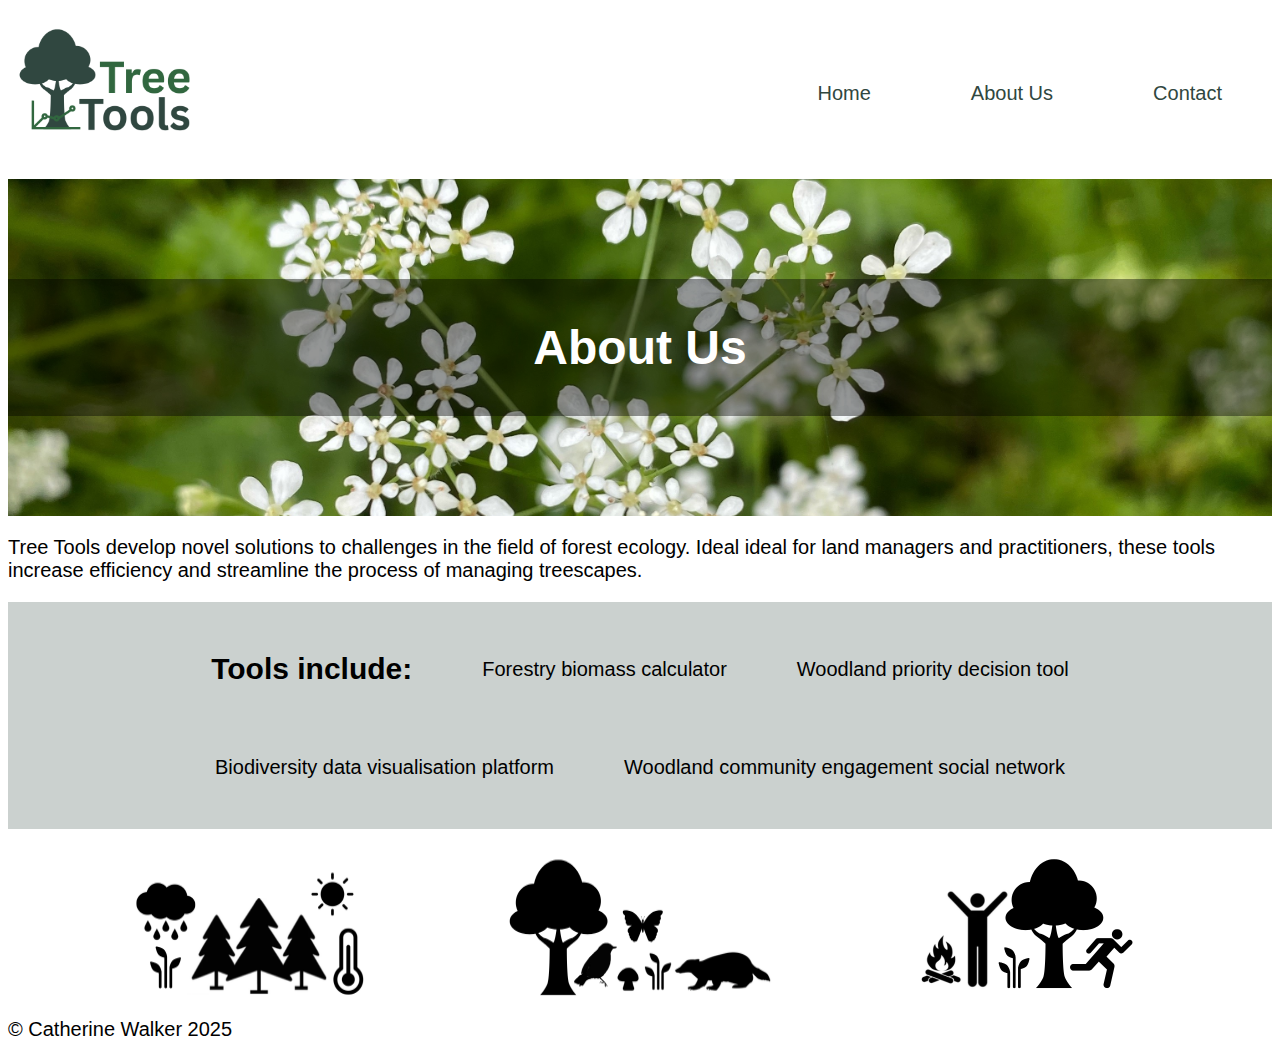
<file: about.html>
<!DOCTYPE html>
<html lang="en">
<head>
    <meta charset="UTF-8">
    <meta name="viewport" content="width=device-width, initial-scale=1.0">
    <title>Document</title>
    <link rel="stylesheet" href="styles.css">
</head>
<body>

    <header>

        <div class="logo">
            <a href="index.html"><img src="/images/tt-logo.png" alt="Tree Tools Logo" width="200px">
                </a>
        </div>

        <div class="nav">
        <ul class="nav-list">
            <li><a href="index.html">Home</a></li>
            <li><a href="about.html">About Us</a></li>
            <li><a href="contact.html">Contact</a></li>
        </ul>
        </div>

    </header>


    <div class="banner banner-about">
        <h1>About Us</h1>
    </div>

    <div>
        <p>
            Tree Tools develop novel solutions to challenges in the field of forest ecology. Ideal
            ideal for land managers and practitioners, these tools increase efficiency and streamline the
            process of managing treescapes. 
        </p>
        <ul class="about-section nav-list">
            <span class="tools">Tools include:</span>
            <li>Forestry biomass calculator</li>
            <li>Woodland priority decision tool</li>
            <li>Biodiversity data visualisation platform</li>
            <li>Woodland community engagement social network</li>
        </ul>
    </div>


    <div class="about-us-images">
        <img class="about-image" src="images/climate-icon.png" alt="Icons representing climate">
        <img class="about-image" src="images/biodiversity-icon.png" alt="Icons representing biodiversity">
        <img class="about-image" src="images/wellbeing-icon.png" alt="Icons representing community engagement">
    </div>


    <footer>

    <div class="copyright">

        <p class="copyright">&#169 Catherine Walker 2025</p>

    </div>

    </footer>

</body>
</html>
</file>
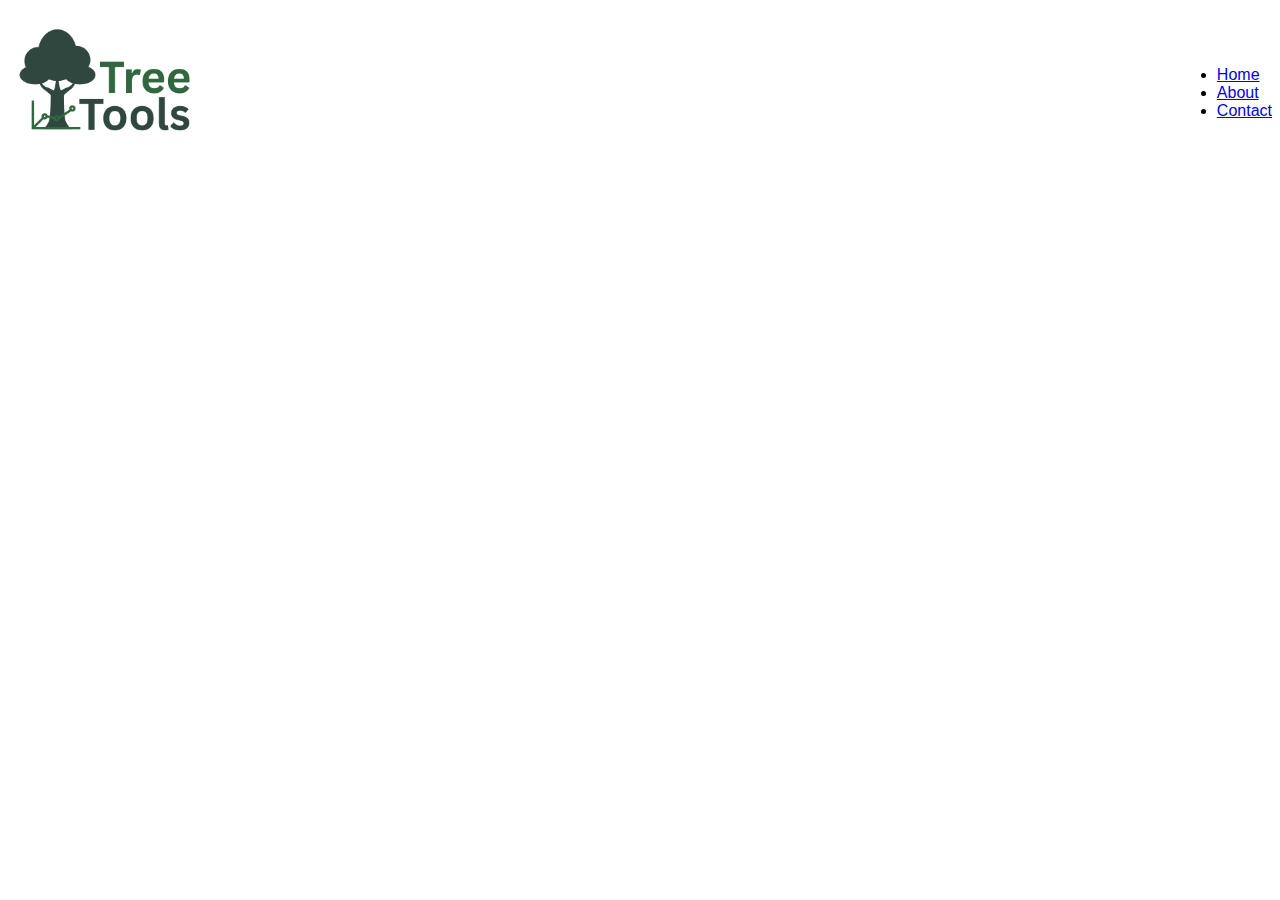
<file: biodiversity.html>
<!DOCTYPE html>
<html lang="en">
<head>
    <meta charset="UTF-8">
    <meta name="viewport" content="width=device-width, initial-scale=1.0">
    <title>Document</title>
    <link rel="stylesheet" href="styles.css">
</head>
<body>

    <header>

        <div class="logo">
            <img src="/images/tt-logo.png" alt="Tree Tools Logo" width="200px">
        </div>

        <div class="nav">
        <ul>
            <li><a href="index.html">Home</a></li>
            <li><a href="about.html">About</a></li>
            <li><a href="contact.html">Contact</a></li>
        </ul>
        </div>

    </header>
    
</body>
</html>
</file>
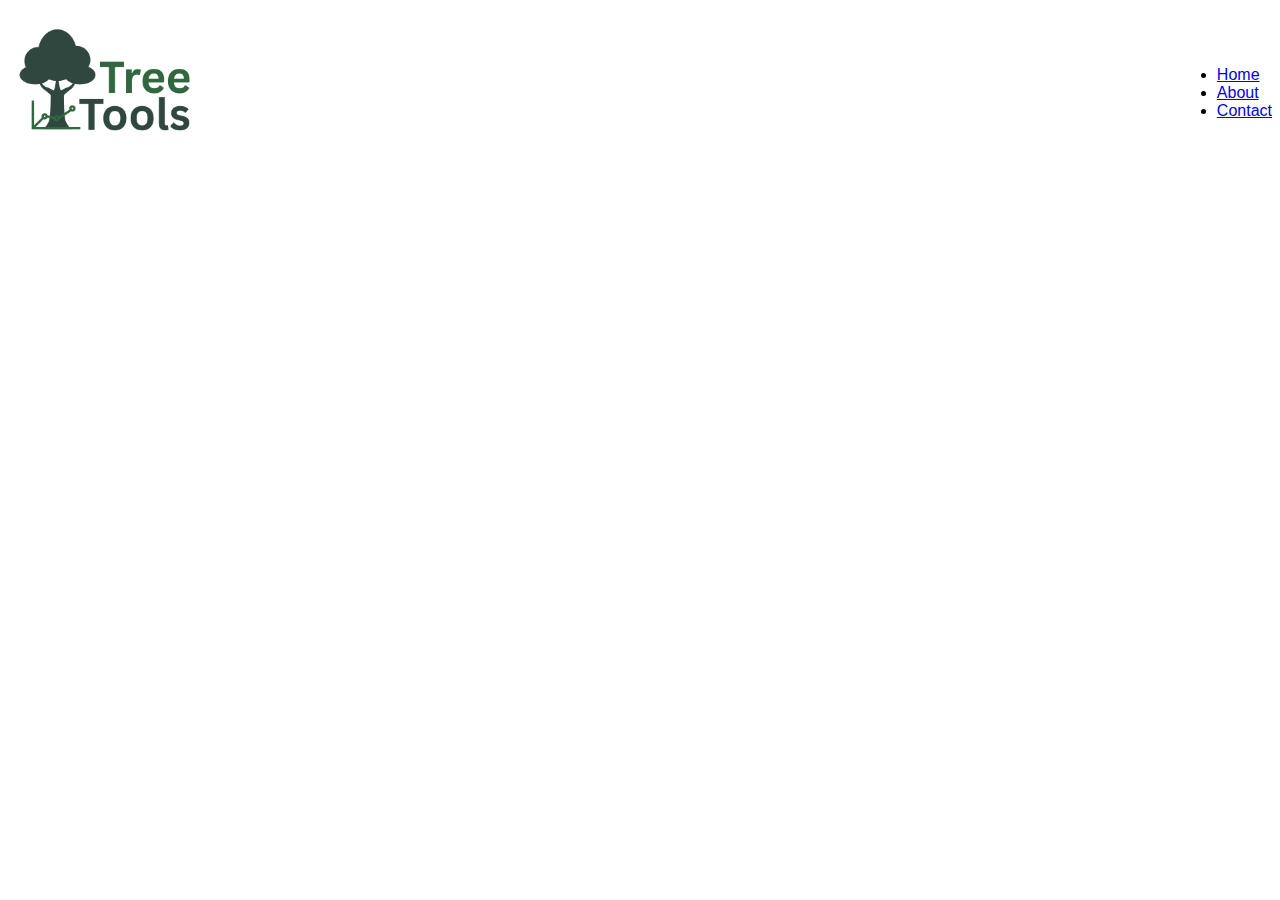
<file: climate.html>
<!DOCTYPE html>
<html lang="en">
<head>
    <meta charset="UTF-8">
    <meta name="viewport" content="width=device-width, initial-scale=1.0">
    <title>Document</title>
    <link rel="stylesheet" href="styles.css">
</head>
<body>

<header>

        <div class="logo">
            <a href="index.html"><img src="/images/tt-logo.png" alt="Tree Tools Logo" width="200px">
                </a>
        </div>

        <div class="nav">
        <ul>
            <li><a href="index.html">Home</a></li>
            <li><a href="about.html">About</a></li>
            <li><a href="contact.html">Contact</a></li>
        </ul>
        </div>

    </header>
    
</body>
</html>
</file>
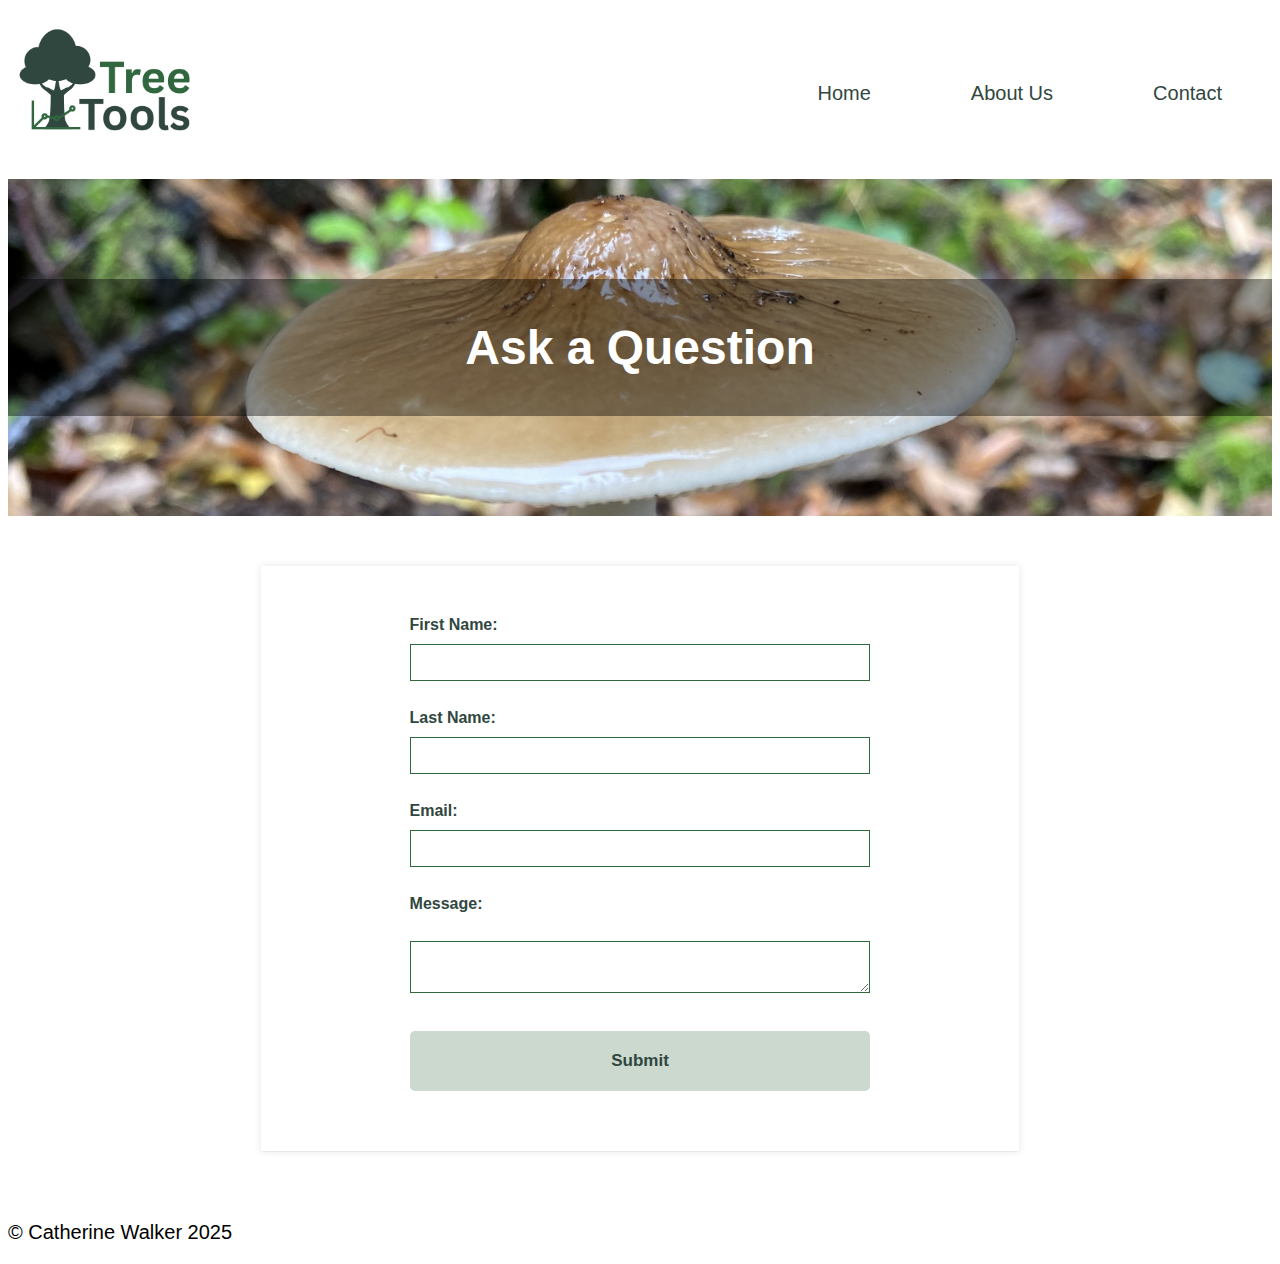
<file: contact.html>
<!DOCTYPE html>
<html lang="en">
<head>
    <meta charset="UTF-8">
    <meta name="viewport" content="width=device-width, initial-scale=1.0">
    <title>Document</title>
    <link rel="stylesheet" href="styles.css">
</head>
<body>

    <header>

        <div class="logo">
            <a href="index.html"><img src="/images/tt-logo.png" alt="Tree Tools Logo" width="200px">
                </a>
        </div>

        <div class="nav">
        <ul class="nav-list">
            <li><a href="index.html">Home</a></li>
            <li><a href="about.html">About Us</a></li>
            <li><a href="contact.html">Contact</a></li>
        </ul>
        </div>

    </header>

    <div class="banner banner-contact">
        <h1>Ask a Question</h1>
    </div>
    <div class="form-container">
    <div class="contact-form">
    <form action="">
        <label for="fname">First Name:</label>
            <input type="text" name="fname"><br>
            <label for="lname">Last Name:</label>
            <input type="text" name="lname"><br>
            <label for="email">Email:</label>
            <input type="text" name="email"><br>
            <label for="message">Message:</label><br>
            <textarea name="message" ></textarea><br>
            <input class="submit" type="submit" value="Submit">
    </form>
    </div>
    </div>
    <footer>

    <div class="copyright">

        <p class="copyright">&#169 Catherine Walker 2025</p>

    </div>

    </footer>
    
</body>
</html>
</file>
<file: styles.css>
*{
    font-family: Arial, Helvetica, sans-serif;
    box-sizing: border-box;
}

header{
    background-color: white;
    display: flex;
    flex-direction: row;
    align-items: center;
    justify-content: space-between;
    position: sticky;
    top:0;
}

.logo{
    margin-right:20px;
}


.nav-list{
    display: flex;
    list-style-type: none;
    flex-direction: row;
    flex-wrap: wrap;
    font-size: 20px;
}

.nav-list li a{
    display: flex;
    color:#304740;
    padding-left: 50px;
    padding-right: 50px;
    padding-top:20px;
    padding-bottom: 20px;
    text-decoration: none;
    border-radius: 5px;
}

.nav-list li :hover {
  background-color:#31673f40;
}

.banner{
    text-align: center;
    display: flex;
    justify-content: center;
    background-size: 100%;
    padding-bottom: 100px;
    padding-top: 100px;
    width: 100%;
    background-repeat: no-repeat;
    flex-wrap: wrap;
}

.banner-home{
    background-image: url("./images/home-banner.jpg");
}

.banner-about{
    background-image: url("./images/about-us-banner.JPG");
}

.banner-contact{
    background-image: url("./images/contact-banner.jpg");
}



h1{
    background-color: #00000069;
    color: white;
    line-height: 1.2;
    padding: 40px 20px;
    margin: 0;
    width: 100%;
    min-width: 0;
    text-align: center;
    white-space: normal;
    overflow-wrap: break-word;
    font-size: 300%;
}

h2::before, h2::after{
    content:"↟↟";
    font-size: 35px;
    padding: 10px;
}

.subheading{
    display: flex;
    justify-content: center;
    margin-top: 40px;
    text-align: center;
}

h2{
    font-size: 35px;
    color: #304740;
    text-align: center;
}

hr{
    border-style:solid;
    border-color:#31673f;
}

.priority-button-container{
    display: flex;
    justify-content:space-around;
    flex-wrap: wrap;
    margin-bottom: 50px;
}

.priority-button{
    display: flex;
    flex-direction: column;
    text-decoration: none;
    align-items: center;
    color: #304740;
    font-weight: bold;
    border-width: 2px;
    padding: 50px 50px 50px 50px;
    box-shadow: rgba(60, 64, 67, 0.3) 0px 1px 2px 0px, rgba(60, 64, 67, 0.15) 0px 2px 6px 2px;
    margin: 40px;
}

.current{
    border: solid;
    border-width: 8px;
}


.priority-button:hover{
    opacity: 0.5;
}

.current:hover{
    opacity:1;
}

.priority-button span{
    font-size: 20px;
    margin-bottom: 15px;
}

.about-section{
    display: flex;
    justify-content: center;
    flex-wrap: wrap;
    align-items: center;
    gap: 70px;
    background-color:#30474040;
    width: 100%;
    padding: 50px;
}


.about{
    display: flex;
    flex-direction: column;
    max-width: 600px;
    flex: 1 1 400px;
}

.image{
    flex: 0 1 400px;
    max-width: 100%;
}

p{
    display: flex;
    font-size: 20px;
}

.about-us-images{
    display: flex;
    justify-content: space-evenly;

}

.tools{
    font-weight: bold;
    font-size: 30px;
}

.about-us-container{
    background-color: #31673f40;
    padding:20px;
    margin:20px;
    font-size: 20px;
}

.about-us-image-container{
    display: flex;
    flex-direction: column;
}

.about-us-images{
    display: flex;
    flex-wrap: wrap;
}

form{
    display: flex;
    flex-direction: column;
    width:70%;
}

.contact-form{
    display: flex;
    justify-content: center;
    width:60%;
    box-shadow: rgba(17, 17, 26, 0.05) 0px 1px 0px, rgba(17, 17, 26, 0.1) 0px 0px 8px;
    margin-top:50px;
    margin-bottom:50px;
    padding:50px;
    resize: vertical;
}

label{
    font-weight: 600;
    color: #304740;
}

input[type=text]:focus {
  background-color:#31673f40;
}


input, textarea{
    width:100%;
    margin-top: 10px;
    margin-bottom:10px;
    padding:10px;
    border:1px solid #31673f;
    max-width: 100%;
}


.form-container{
    display: flex;
    justify-content: center;
}

input[type=submit] {
    padding:20px;
    background-color:#31673f40 ;
    border: none;
    border-radius: 5px;
    font-size: 17px; 
    font-weight: 600;
    color: #304740;
}

input[type=submit]:hover{
    background-color: #304740;
    color:white;
}

.page-container{
    display: flex;
    align-items: center;
    flex-wrap: wrap;
    justify-content: space-around;
}


.page-text{
    background-color:#31673f40;
    padding: 60px;
    flex: 1 1 500px;
    max-width: 800px;
    margin-left: 50px;
}

.page-image{
    margin-left: 60px;
    margin-right: 60px;
    margin-top: 20px;
    max-width:100%;
}

.page-image-cap{
    font-size: 20px;
    padding: 10px;
    margin-left: 60px;
    margin-right: 60px;
}

.page-images{
    max-width: 600px;
}
</file>
